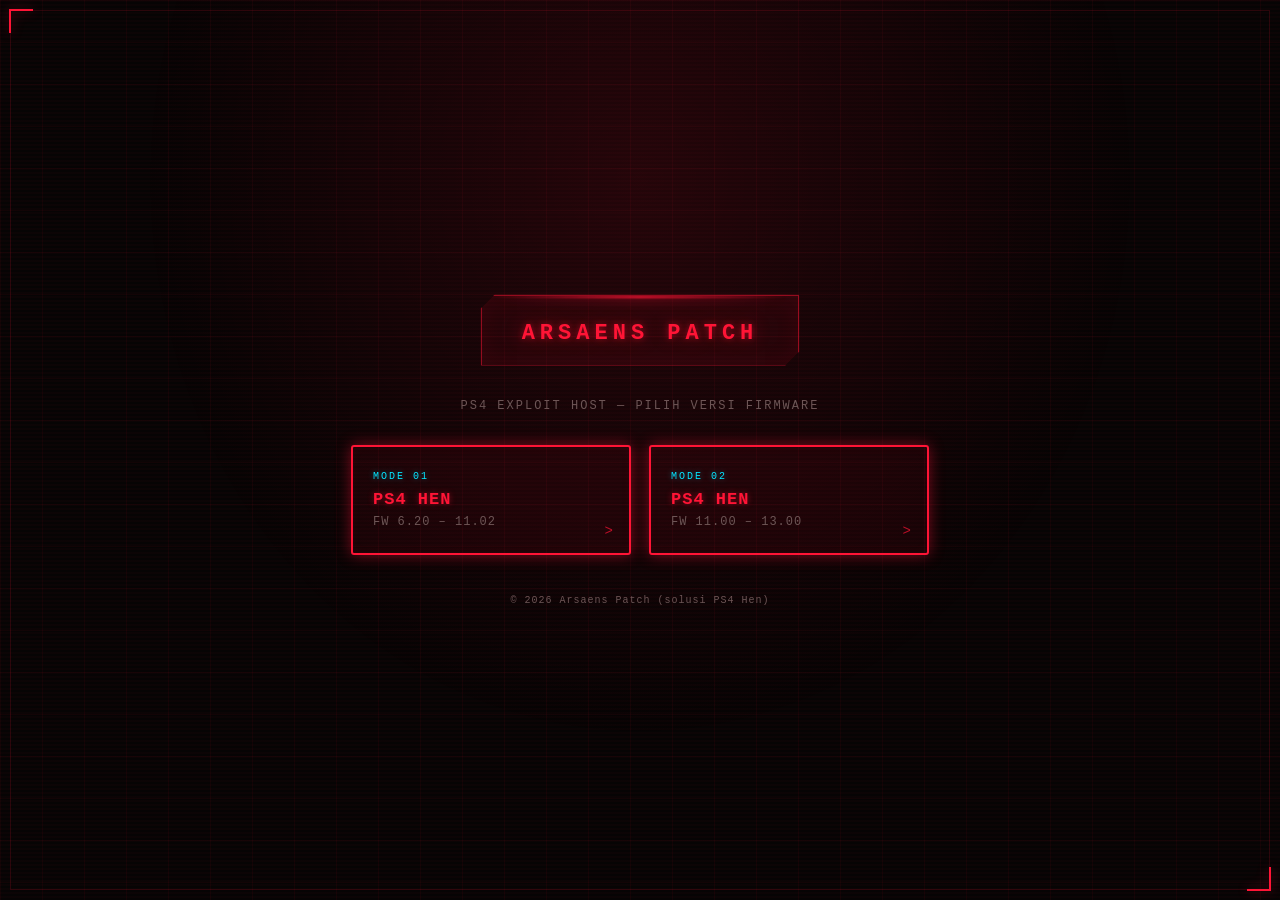
<file: index.html>
<!DOCTYPE html>
<html lang="id">
<head>
  <meta charset="UTF-8">
  <meta name="viewport" content="width=device-width, initial-scale=1.0">
  <title>Arsaens Patch :: PS4 Exploit Host</title>
  <style>
    :root {
      --void: #060404;
      --panel: #0d0707;
      --line: #2a1010;
      --red: #ff1435;
      --red-dim: #7a0d1f;
      --red-glow: rgba(255, 20, 53, 0.45);
      --cyan-ghost: #00e5ff;
      --magenta-ghost: #ff2fd0;
      --ink: #d8c9c9;
      --ink-dim: #6b5555;
    }

    * { box-sizing: border-box; }

    body {
      background: var(--void);
      color: var(--ink);
      margin: 0;
      min-height: 100vh;
      display: flex;
      flex-direction: column;
      align-items: center;
      justify-content: center;
      font-family: 'JetBrains Mono', 'Courier New', 'Consolas', monospace;
      text-align: center;
      padding: 40px 20px;
      position: relative;
      overflow-x: hidden;
    }

    /* grid + vignette backdrop */
    body::before {
      content: "";
      position: fixed;
      inset: 0;
      background:
        radial-gradient(ellipse at 50% 20%, rgba(255, 20, 53, 0.12), transparent 55%),
        linear-gradient(rgba(255, 20, 53, 0.05) 1px, transparent 1px),
        linear-gradient(90deg, rgba(255, 20, 53, 0.05) 1px, transparent 1px);
      background-size: 100% 100%, 42px 42px, 42px 42px;
      pointer-events: none;
      z-index: 0;
    }

    /* CRT scanlines */
    body::after {
      content: "";
      position: fixed;
      inset: 0;
      pointer-events: none;
      z-index: 9999;
      background: repeating-linear-gradient(
        0deg, transparent, transparent 2px,
        rgba(255, 20, 53, 0.025) 2px, rgba(255, 20, 53, 0.025) 4px
      );
      mix-blend-mode: screen;
    }

    .hud-frame { position: fixed; inset: 10px; z-index: 2; pointer-events: none; border: 1px solid rgba(255, 20, 53, 0.15); }
    .hud-frame::before, .hud-frame::after {
      content: ""; position: absolute; width: 22px; height: 22px;
      border: 2px solid var(--red); filter: drop-shadow(0 0 6px var(--red-glow));
    }
    .hud-frame::before { top: -2px; left: -2px; border-right: none; border-bottom: none; }
    .hud-frame::after { bottom: -2px; right: -2px; border-left: none; border-top: none; }

    main { position: relative; z-index: 1; max-width: 640px; width: 100%; }

    .hologram-title {
      position: relative;
      display: inline-block;
      margin: 0 auto 10px;
      padding: 16px 40px;
      border: 1px solid rgba(255, 20, 53, 0.5);
      background: rgba(255, 20, 53, 0.06);
      box-shadow: 0 0 20px var(--red-glow), inset 0 0 25px rgba(255, 20, 53, 0.08);
      overflow: hidden;
      clip-path: polygon(14px 0, 100% 0, 100% calc(100% - 14px), calc(100% - 14px) 100%, 0 100%, 0 14px);
    }

    .hologram-title span[data-text] {
      position: relative;
      display: inline-block;
      font-size: 22px;
      font-weight: 700;
      letter-spacing: 5px;
      text-transform: uppercase;
      color: var(--red);
      text-shadow: 0 0 6px var(--red-glow), 0 0 18px var(--red-glow);
      animation: flicker 4s infinite;
    }

    .hologram-title span[data-text]::before,
    .hologram-title span[data-text]::after {
      content: attr(data-text);
      position: absolute; top: 0; left: 0; width: 100%;
      opacity: 0; filter: blur(0.5px);
    }
    .hologram-title span[data-text]::before {
      color: var(--cyan-ghost);
      animation: glitchBefore 3.2s infinite;
      clip-path: inset(0 0 55% 0);
    }
    .hologram-title span[data-text]::after {
      color: var(--magenta-ghost);
      animation: glitchAfter 3.2s infinite;
      clip-path: inset(55% 0 0 0);
    }

    .hologram-title .scan-line {
      position: absolute; left: 4%; width: 92%; height: 2px;
      background: linear-gradient(to right, transparent, var(--red), transparent);
      filter: blur(1px) drop-shadow(0 0 6px var(--red));
      top: 0;
      animation: scan 2.4s linear infinite;
    }

    @keyframes flicker {
      0%, 92%, 100% { opacity: 1; }
      93% { opacity: 0.55; }
      94% { opacity: 1; }
      95% { opacity: 0.35; }
      96% { opacity: 1; }
    }
    @keyframes glitchBefore {
      0%, 88%, 100% { opacity: 0; transform: translateX(0); }
      90% { opacity: 0.7; transform: translateX(-3px); }
      92% { opacity: 0; }
    }
    @keyframes glitchAfter {
      0%, 88%, 100% { opacity: 0; transform: translateX(0); }
      90% { opacity: 0.6; transform: translateX(3px); }
      92% { opacity: 0; }
    }
    @keyframes scan { 0% { top: 0; } 100% { top: 100%; } }

    .subtitle {
      color: var(--ink-dim);
      font-size: 12px;
      letter-spacing: 2px;
      text-transform: uppercase;
      margin: 18px 0 32px;
    }

    .choice-grid {
      display: flex;
      flex-wrap: wrap;
      gap: 18px;
      justify-content: center;
    }

    .btn {
      position: relative;
      flex: 1 1 240px;
      max-width: 280px;
      padding: 24px 20px;
      border: 2px solid var(--red);
      background: rgba(255, 20, 53, 0.06);
      color: var(--ink);
      text-decoration: none;
      border-radius: 3px;
      box-shadow: 0 0 15px var(--red-glow), inset 0 0 10px rgba(255, 20, 53, 0.06);
      overflow: hidden;
      transition: all 0.3s ease;
      text-align: left;
    }

    .btn::before {
      content: "";
      position: absolute; inset: 0;
      background: linear-gradient(90deg, transparent, rgba(255, 20, 53, 0.25), transparent);
      transform: translateX(-100%);
      transition: transform 0.5s;
    }
    .btn:hover::before { transform: translateX(100%); }
    .btn:hover {
      background: rgba(255, 20, 53, 0.14);
      box-shadow: 0 0 25px var(--red-glow), 0 0 45px rgba(255, 20, 53, 0.15);
      transform: translateY(-2px);
    }

    .btn .tag {
      display: block;
      font-size: 10px;
      letter-spacing: 2px;
      text-transform: uppercase;
      color: var(--cyan-ghost);
      text-shadow: 0 0 6px rgba(0, 229, 255, 0.4);
      margin-bottom: 8px;
    }

    .btn .label {
      display: block;
      font-size: 17px;
      font-weight: 700;
      letter-spacing: 1px;
      color: var(--red);
      text-shadow: 0 0 6px var(--red-glow);
      margin-bottom: 6px;
    }

    .btn .range {
      display: block;
      font-size: 12px;
      color: var(--ink-dim);
      letter-spacing: 1px;
    }

    .btn .arrow {
      position: absolute;
      right: 16px;
      bottom: 14px;
      color: var(--red);
      font-size: 14px;
      opacity: 0.7;
    }

    footer {
      position: relative;
      z-index: 1;
      margin-top: 40px;
      font-size: 10px;
      letter-spacing: 1px;
      color: var(--ink-dim);
    }

    @media (max-width: 560px) {
      .hologram-title span[data-text] { font-size: 15px; letter-spacing: 3px; }
      .hologram-title { padding: 12px 22px; }
      .choice-grid { flex-direction: column; align-items: center; }
      .btn { width: 100%; max-width: 320px; }
    }

    @media (prefers-reduced-motion: reduce) {
      *, *::before, *::after { animation-duration: 0.001ms !important; animation-iteration-count: 1 !important; }
    }
  </style>
</head>
<body>

<div class="hud-frame"></div>

<main>
  <h1 class="hologram-title">
    <span class="scan-line"></span>
    <span data-text="Arsaens Patch">Arsaens Patch</span>
  </h1>
  <p class="subtitle">PS4 Exploit Host — pilih versi firmware</p>

  <div class="choice-grid">
    <a href="v1/index.html" class="btn">
      <span class="tag">Mode 01</span>
      <span class="label">PS4 HEN</span>
      <span class="range">FW 6.20 – 11.02</span>
      <span class="arrow">&gt;</span>
    </a>
    <a href="v2/index.html" class="btn">
      <span class="tag">Mode 02</span>
      <span class="label">PS4 HEN</span>
      <span class="range">FW 11.00 – 13.00</span>
      <span class="arrow">&gt;</span>
    </a>
  </div>
</main>

<footer>© <span id="footer-year"></span> Arsaens Patch (solusi PS4 Hen)</footer>

<script>
  document.getElementById('footer-year').textContent = new Date().getFullYear();
</script>
</body>
</html>
</file>
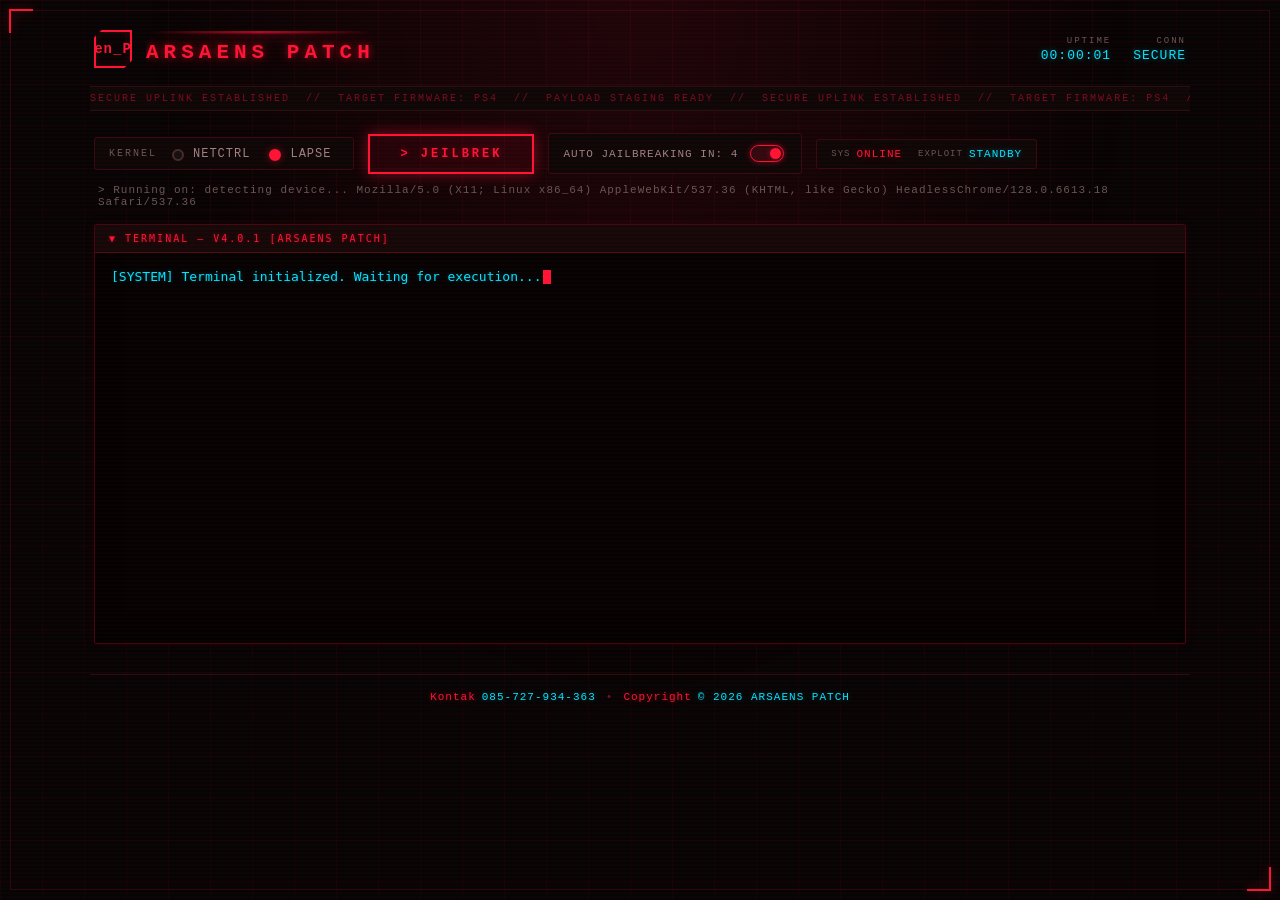
<file: v1/index.html>
<!DOCTYPE html>
<html lang="id" manifest="cache.manifest">
<head>
  <meta charset="UTF-8">
  <meta name="viewport" content="width=device-width, initial-scale=1.0">
  <title>ARSAENS PATCH :: TERMINAL v4.0.1</title>
  <link rel="stylesheet" href="includes/style.css">
</head>
<body>

<div class="hud-frame"></div>

<header class="topbar">
  <div class="brand">
    <span class="brand-mark">Arsaen_Patch</span>
    <h1 class="hologram-wordmark">
      <span class="scan-line"></span>
      <span data-text="ARSAENS PATCH">ARSAENS PATCH</span>
    </h1>
  </div>

  <div class="topbar-meta">
    <div class="meta-item">
      <span class="meta-label">Uptime</span>
      <span class="meta-value" id="uptime-display">00:00:00</span>
    </div>
    <div class="meta-item">
      <span class="meta-label">Conn</span>
      <span class="meta-value" id="conn-status">SECURE</span>
    </div>
  </div>
</header>

<div class="ticker" aria-hidden="true">
  <div class="ticker-track">
    <span>SECURE UPLINK ESTABLISHED&nbsp;&nbsp;//&nbsp;&nbsp;TARGET FIRMWARE: PS4&nbsp;&nbsp;//&nbsp;&nbsp;PAYLOAD STAGING READY&nbsp;&nbsp;//&nbsp;&nbsp;SECURE UPLINK ESTABLISHED&nbsp;&nbsp;//&nbsp;&nbsp;TARGET FIRMWARE: PS4&nbsp;&nbsp;//&nbsp;&nbsp;PAYLOAD STAGING READY&nbsp;&nbsp;//</span>
  </div>
</div>

<main>
  <section class="control-deck">
    <div class="deck-group kernel-select">
      <span class="deck-title">Kernel</span>
      <form id="kernel-options">
        <input type="radio" name="kernel" id="netctrl-exploit" value="netctrl">
        <label for="netctrl-exploit">NetCtrl</label>
        <input type="radio" name="kernel" id="lapse-exploit" value="lapse">
        <label for="lapse-exploit">Lapse</label>
      </form>
    </div>

    <button id="jeilbrek" class="btn-primary"><span>&gt; Jeilbrek</span></button>

    <div class="deck-group toggle-group">
      <div class="autoJb">
        <label for="autoJbInput" id="autoJbLabel">Auto Jailbreak</label>
        <input id="autoJbInput" type="checkbox">
      </div>
    </div>

    <div class="deck-group status-pills">
      <div class="status-item">
        <span class="label">Sys</span>
        <span class="value" id="sys-status">INITIALIZING</span>
      </div>
      <div class="status-item">
        <span class="label">Exploit</span>
        <span class="value" id="exploit-status">STANDBY</span>
      </div>
    </div>
  </section>

  <h3 id="UA">&gt; Running on: <span id="ua-value">detecting device...</span></h3>

  <section class="terminal-panel">
    <pre id="console"><div id="console-content"><span class="log-system">[SYSTEM] Terminal initialized. Waiting for execution...</span><span class="cursor"></span></div>
    </pre>
  </section>
</main>

<footer class="site-footer">
  <span class="footer-info"><span class="footer-label">Kontak</span><span class="footer-value">085-727-934-363</span></span>
  <span class="footer-divider">•</span>
  <span class="footer-info"><span class="footer-label">Copyright</span><span class="footer-value">© <span id="footer-year"></span> ARSAENS PATCH</span></span>
</footer>

<script src="src/main.js"></script>
<script src="includes/script.js"></script>
</body>

</html>
</file>
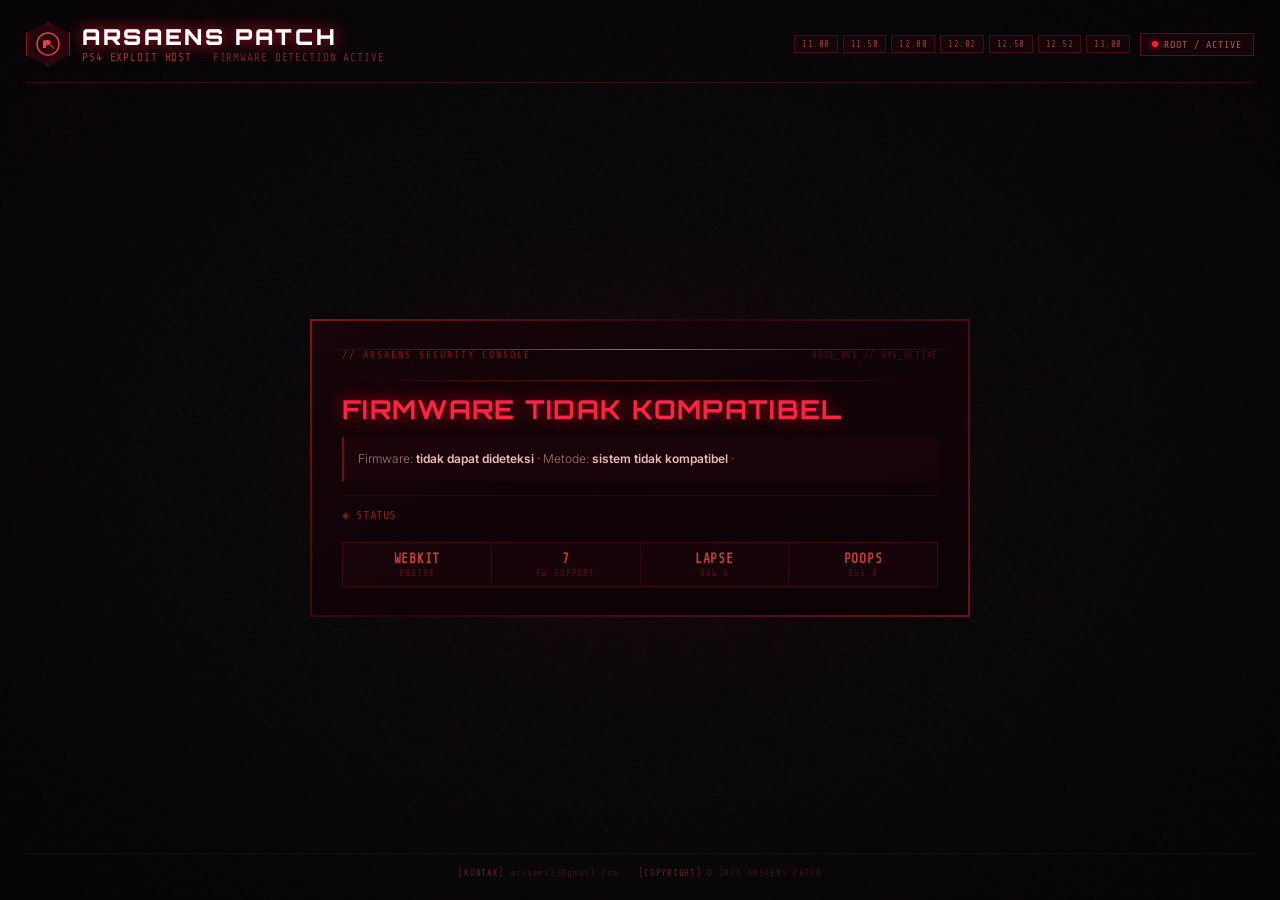
<file: v2/index.html>
<!DOCTYPE html>
<html lang="id" manifest="cache.appcache">
<head>
<meta charset="utf-8">
<meta name="viewport" content="width=device-width,initial-scale=1">
<title>ARSAENS PATCH | PS4 Exploit Host</title>
<link href="https://fonts.googleapis.com/css2?family=Share+Tech+Mono&family=Orbitron:wght@400;700;900&family=Inter:wght@300;400;600&display=swap" rel="stylesheet">
<style>
*,*::before,*::after{box-sizing:border-box;margin:0;padding:0}

:root{
  --r:rgba(255,30,60,1);
  --r1:rgba(255,30,60,.7);
  --r2:rgba(255,30,60,.15);
  --r3:rgba(255,30,60,.05);
  --rg:rgba(255,80,80,.4);
  --rd:#ff1e3c;
  --dark:#080608;
  --text:rgba(255,220,220,.92);
  --dim:rgba(255,80,80,.45);
  --mono:'Share Tech Mono',monospace;
  --orb:'Orbitron',sans-serif;
}

html,body{height:100%;background:var(--dark);color:var(--text);font-family:'Inter',sans-serif;overflow:hidden}

/* noise texture */
body::before{
  content:"";position:fixed;inset:0;pointer-events:none;
  background-image:url("data:image/svg+xml,%3Csvg viewBox='0 0 200 200' xmlns='http://www.w3.org/2000/svg'%3E%3Cfilter id='n'%3E%3CfeTurbulence type='fractalNoise' baseFrequency='.9' numOctaves='4'/%3E%3C/filter%3E%3Crect width='100%25' height='100%25' filter='url(%23n)' opacity='.04'/%3E%3C/svg%3E");
  opacity:.6;z-index:0;
}

/* diagonal grid */
body::after{
  content:"";position:fixed;inset:0;pointer-events:none;z-index:0;
  background:
    repeating-linear-gradient(60deg,rgba(255,30,60,.04) 0,rgba(255,30,60,.04) 1px,transparent 1px,transparent 40px),
    repeating-linear-gradient(-60deg,rgba(255,30,60,.03) 0,rgba(255,30,60,.03) 1px,transparent 1px,transparent 40px);
}

.scanlines{position:fixed;inset:0;pointer-events:none;z-index:1;
  background:repeating-linear-gradient(0deg,rgba(0,0,0,.13) 0,rgba(0,0,0,.13) 1px,transparent 1px,transparent 3px)}

/* vignette */
.vignette{position:fixed;inset:0;pointer-events:none;z-index:1;
  background:radial-gradient(ellipse 80% 80% at 50% 50%,transparent 40%,rgba(4,0,4,.7) 100%)}

/* glow center */
.glow-bg{position:fixed;inset:0;pointer-events:none;z-index:0;
  background:radial-gradient(ellipse 50% 45% at 50% 52%,rgba(255,20,50,.07) 0%,transparent 65%)}

/* side data strips */
.strip{position:fixed;top:0;bottom:0;width:130px;overflow:hidden;opacity:.055;
  color:var(--rd);font:11px/1.1 var(--mono);word-break:break-all;pointer-events:none;z-index:0;padding:20px 8px}
.strip.l{left:0}.strip.r{right:0;text-align:right}

/* ── shell ── */
#shell{position:relative;z-index:2;min-height:100vh;display:flex;flex-direction:column;padding:22px 26px}

/* ── top bar ── */
#topbar{display:flex;align-items:center;gap:0;border-bottom:1px solid rgba(255,30,60,.2);padding-bottom:16px;margin-bottom:0}

.logo-wrap{display:flex;align-items:center;gap:12px}
.logo-hex{
  width:44px;height:44px;position:relative;
  display:flex;align-items:center;justify-content:center;
  clip-path:polygon(50% 0%,100% 25%,100% 75%,50% 100%,0% 75%,0% 25%);
  background:rgba(255,30,60,.12);border:1px solid rgba(255,30,60,.5);
  box-shadow:0 0 20px rgba(255,30,60,.3),inset 0 0 12px rgba(255,30,60,.08);
}
.logo-hex img{width:26px;height:26px;border-radius:2px;opacity:.9}

.brand-block{}
.brand-title{
  display:block;font:900 22px/1 var(--orb);
  letter-spacing:.12em;color:#fff;
  text-shadow:0 0 15px rgba(255,30,60,.8),0 0 30px rgba(255,30,60,.3);
  position:relative;
}
.brand-title .glitch-wrap{position:relative;display:inline-block}
.brand-title .glitch-wrap::before,
.brand-title .glitch-wrap::after{
  content:attr(data-t);position:absolute;left:0;top:0;opacity:0;
}
.brand-title .glitch-wrap::before{color:#ff6b6b;animation:glitch 4s infinite}
.brand-title .glitch-wrap::after{color:#ff0033;animation:glitch 4s .2s infinite reverse}

.brand-sub{
  display:block;margin-top:4px;font:11px/1 var(--mono);
  letter-spacing:.08em;color:var(--dim);
}
.brand-sub span{color:rgba(255,80,80,.65)}

.topbar-right{margin-left:auto;display:flex;align-items:center;gap:10px}

.status-pill{
  display:flex;align-items:center;gap:6px;
  padding:5px 11px;border:1px solid rgba(255,30,60,.3);
  background:rgba(255,30,60,.06);
  font:10px var(--mono);letter-spacing:.1em;color:rgba(255,120,120,.7);
}
.status-pill::before{
  content:"";width:6px;height:6px;border-radius:50%;
  background:var(--rd);box-shadow:0 0 6px var(--rd);
  animation:pulse 1.4s ease-in-out infinite;
  flex-shrink:0;
}

.fw-tags{display:flex;gap:5px;flex-wrap:wrap}
.fw-tag{
  padding:3px 7px;border:1px solid rgba(255,30,60,.22);
  background:rgba(255,30,60,.05);
  font:9px var(--mono);color:rgba(255,100,100,.55);letter-spacing:.06em;
}

/* ── center ── */
#center{flex:1;display:flex;align-items:center;justify-content:center;padding:20px 0}

/* ── main panel ── */
#panel{
  position:relative;width:100%;max-width:660px;
  padding:0;overflow:hidden;
}

/* outer glow frame */
.panel-frame{
  position:relative;padding:2px;
  background:linear-gradient(135deg,rgba(255,30,60,.5),rgba(255,0,30,.1) 40%,rgba(255,30,60,.4));
  box-shadow:0 0 50px rgba(255,30,60,.12),0 0 100px rgba(255,30,60,.05);
}

.panel-inner{
  background:linear-gradient(160deg,rgba(20,4,8,.97) 0%,rgba(10,2,6,.99) 100%);
  padding:28px 30px;position:relative;overflow:hidden;
}

/* moving scanline inside panel */
.panel-scan{
  position:absolute;left:0;right:0;height:1px;
  background:linear-gradient(to right,transparent 0%,rgba(255,30,60,.6) 30%,rgba(255,80,80,.9) 50%,rgba(255,30,60,.6) 70%,transparent 100%);
  filter:blur(.5px);animation:scan 3s linear infinite;pointer-events:none;z-index:1;
}

/* top data row inside panel */
.panel-header{
  display:flex;align-items:center;justify-content:space-between;
  margin-bottom:20px;
}
.p-eyebrow{font:10px var(--mono);letter-spacing:.2em;color:rgba(255,30,60,.5)}
.p-eyebrow::before{content:"// ";color:rgba(255,80,80,.4)}
.p-id{font:9px var(--mono);color:rgba(255,30,60,.3);letter-spacing:.08em}

/* red divider line */
.divider{width:100%;height:1px;background:linear-gradient(to right,transparent,rgba(255,30,60,.4),transparent);margin:14px 0}

/* main state */
#state{
  font:700 26px/1.15 var(--orb);letter-spacing:.05em;text-transform:uppercase;
  color:#fff;text-shadow:0 0 20px rgba(255,30,60,.5);margin-bottom:12px;
}
#state.ok  {color:#ff6666;text-shadow:0 0 18px rgba(255,60,60,.6)}
#state.bad {color:#ff2244;text-shadow:0 0 18px rgba(255,0,40,.7)}
#state.warn{color:#ff8844;text-shadow:0 0 18px rgba(255,120,40,.5)}

/* detail block */
#det{
  padding:11px 14px;
  border-left:2px solid rgba(255,30,60,.35);
  background:rgba(255,30,60,.04);
  font:300 12px/1.8 'Inter',sans-serif;color:rgba(255,190,190,.6);
}
#det b{color:rgba(255,200,200,.92);font-weight:600}

/* status line */
#cache{
  margin-top:14px;padding-top:12px;
  border-top:1px solid rgba(255,30,60,.1);
  font:12px var(--mono);color:rgba(255,30,60,.35);min-height:16px;
  letter-spacing:.05em;
}
#cache::before{content:"◈ STATUS  ";color:rgba(255,60,60,.5)}
#cache.cacheok{color:rgba(255,100,100,.65)}

/* bottom stat bar */
.panel-stats{
  display:flex;gap:0;margin-top:20px;
  border:1px solid rgba(255,30,60,.15);
  background:rgba(255,30,60,.03);
}
.stat-item{
  flex:1;padding:8px 12px;text-align:center;
  border-right:1px solid rgba(255,30,60,.12);
}
.stat-item:last-child{border-right:none}
.stat-val{display:block;font:600 13px var(--mono);color:rgba(255,80,80,.75);letter-spacing:.06em}
.stat-lbl{display:block;font:9px var(--mono);color:rgba(255,30,60,.3);letter-spacing:.1em;margin-top:2px}

/* ── footer ── */
#footer{
  display:flex;align-items:center;justify-content:center;gap:20px;flex-wrap:wrap;
  padding-top:14px;border-top:1px solid rgba(255,30,60,.12);
  font:9px var(--mono);color:rgba(255,30,60,.25);letter-spacing:.08em;
}
#footer b{color:rgba(255,60,60,.4);font-weight:400}

/* ── keyframes ── */
@keyframes glitch{
  0%,85%,100%{transform:translateX(0);opacity:0}
  87%{transform:translateX(-4px) scaleX(1.01);opacity:.7}
  90%{transform:translateX(3px);opacity:.4}
  93%{transform:translateX(-2px);opacity:.6}
  96%{transform:translateX(1px);opacity:.2}
}
@keyframes scan{0%{top:-1%}100%{top:101%}}
@keyframes pulse{0%,100%{opacity:1;box-shadow:0 0 6px var(--rd)}50%{opacity:.3;box-shadow:0 0 2px var(--rd)}}

@media(max-width:560px){
  #shell{padding:14px}
  #state{font-size:18px}
  .topbar-right,.fw-tags,.strip{display:none}
  .panel-inner{padding:20px 16px}
}
</style>
</head>
<body>
<div class="scanlines"></div>
<div class="vignette"></div>
<div class="glow-bg"></div>
<div class="strip l">01001000 01000001 01000011 01001011<br>ROOT ACCESS<br>10101100 01010011<br>PAYLOAD READY<br>01101010 11010010<br>ARSAENS PATCH<br>ONLINE 13.00<br>01010010 00110101<br>WEBKIT CORE<br>10101001 01001011</div>
<div class="strip r">ARSAENS // NODE<br>10011010 00101011<br>EXPLOIT HOST<br>01010101 11001001<br>PS4 WEBKIT CORE<br>10100110 01010110<br>FW 11.00 // 13.00<br>10110001 00110010<br>SECURE CHAIN<br>01001000 10110010</div>

<main id="shell">
  <header id="topbar">
    <div class="logo-wrap">
      <div class="logo-hex">
        <svg width="26" height="26" viewBox="0 0 26 26" fill="none" xmlns="http://www.w3.org/2000/svg" aria-hidden="true">
          <circle cx="13" cy="13" r="11" stroke="rgba(255,80,80,0.8)" stroke-width="1.5" fill="none"/>
          <path d="M8 17V9.5L12.5 9c1.8 0 3.2.8 3.2 2.5s-1.4 2.6-3.2 2.6H11V17H8z" fill="rgba(255,80,80,0.85)"/>
          <path d="M15.5 14l3 3" stroke="rgba(255,80,80,0.6)" stroke-width="1.5" stroke-linecap="round"/>
          <circle cx="13" cy="13" r="1.5" fill="rgba(255,30,60,0.5)"/>
        </svg>
      </div>
      <div class="brand-block">
        <span class="brand-title"><span class="glitch-wrap" data-t="ARSAENS PATCH">ARSAENS PATCH</span></span>
        <span class="brand-sub"><span>PS4 EXPLOIT HOST</span> · FIRMWARE DETECTION ACTIVE</span>
      </div>
    </div>
    <div class="topbar-right">
      <div class="fw-tags">
        <span class="fw-tag">11.00</span>
        <span class="fw-tag">11.50</span>
        <span class="fw-tag">12.00</span>
        <span class="fw-tag">12.02</span>
        <span class="fw-tag">12.50</span>
        <span class="fw-tag">12.52</span>
        <span class="fw-tag">13.00</span>
      </div>
      <div class="status-pill">ROOT / ACTIVE</div>
    </div>
  </header>

  <div id="center">
    <div id="panel">
      <div class="panel-frame">
        <div class="panel-inner">
          <div class="panel-scan"></div>

          <div class="panel-header">
            <div class="p-eyebrow">ARSAENS SECURITY CONSOLE</div>
            <div class="p-id">NODE_041 // SYS_ACTIVE</div>
          </div>

          <div class="divider"></div>

          <section aria-live="polite">
            <div id="state">Mendeteksi firmware...</div>
            <div id="det"></div>
            <div id="cache"></div>
          </section>

          <div class="panel-stats">
            <div class="stat-item"><span class="stat-val">WEBKIT</span><span class="stat-lbl">ENGINE</span></div>
            <div class="stat-item"><span class="stat-val">7</span><span class="stat-lbl">FW SUPPORT</span></div>
            <div class="stat-item"><span class="stat-val">LAPSE</span><span class="stat-lbl">BUG A</span></div>
            <div class="stat-item"><span class="stat-val">POOPS</span><span class="stat-lbl">BUG B</span></div>
          </div>

        </div>
      </div>
    </div>
  </div>

  <footer id="footer">
    <span><b>[KONTAK]</b> arsaens22@gmail.com</span>
    <span><b>[COPYRIGHT]</b> © 2026 ARSAENS PATCH</span>
  </footer>
</main>

<script>
(function(){
  var stateEl=document.getElementById("state");
  var detEl=document.getElementById("det");
  var cacheEl=document.getElementById("cache");
  function setState(t,c){stateEl.textContent=t;stateEl.className=c||""}
  function setCache(t,ok){cacheEl.textContent=t;cacheEl.className=ok?"cacheok":""}
  var params=new URLSearchParams(location.search);
  var key=null,fwnum=null;
  var m=/PlayStation\s+4[\/ ](\d+)\.(\d+)/.exec(navigator.userAgent);
  if(m){
    var minor=parseInt(m[2],16);
    var ms=minor.toString(16);
    if(ms.length<2)ms="0"+ms;
    key=m[1]+"."+ms;
    fwnum=parseInt(m[1],10)*100+parseInt(ms,10);
  }
  var bug=null,why="";
  var forced=params.get("bug");
  if(forced==="lapse"||forced==="poops"){
    bug=forced;why="dipilih melalui ?bug="+forced;
  } else if(!key){
    why="";
  } else if(fwnum<=1202){
    bug="lapse";why=key+" ≤ 12.02";
  } else if(fwnum>=1250){
    bug="poops";why=key+" ≥ 12.50";
  } else {
    why=key+" — tidak ada eksploit yang cocok (lapse hingga 12.02, poops mulai 12.50)";
  }
  detEl.innerHTML="Firmware: <b>"+(key||"tidak dapat dideteksi")+"</b>"
    +" &middot; Metode: <b>"+(bug||"sistem tidak kompatibel")+"</b> &middot; "+why;
  if(!bug){setState("Firmware tidak kompatibel","bad");return;}
  var target=(bug==="lapse"?"run_lapse.html":"run_poops.html")+location.search;
  var startQueued=false;
  function go(){
    if(startQueued)return;
    startQueued=true;
    setCache("Cache siap — memulai chain secara otomatis",true);
    setState("Memuat rangkaian "+bug+"...","warn");
    location.replace(target);
  }
  function waitForTap(msg,action){
    setState(msg+" — memulai otomatis","warn");
    window.setTimeout(action,0);
  }
  var ac=window.applicationCache;
  if(!ac||!document.documentElement.hasAttribute("manifest")){
    go();
  } else if(!navigator.onLine){
    setCache("Mode luring — dimuat dari cache",true);go();
  } else if(ac.status===ac.IDLE){
    setCache("Cache siap digunakan",true);go();
  } else if(ac.status===ac.UPDATEREADY){
    try{ac.swapCache()}catch(e){}
    setCache("Pembaruan telah diunduh",true);
    waitForTap("PEMBARUAN SIAP — memuat ulang & menjalankan",function(){location.reload()});
  } else {
    setCache("Memeriksa cache...");
    ac.addEventListener("downloading",function(){setCache("Menyimpan cache untuk mode luring (pertama kali)...")},false);
    ac.addEventListener("progress",function(e){if(e&&e.total)setCache("Menyimpan cache "+Math.round((e.loaded/e.total)*100)+"%")},false);
    ac.addEventListener("cached",function(){setCache("Cache luring siap digunakan",true);waitForTap("CACHE SIAP (pertama kali) — menjalankan",go)},false);
    ac.addEventListener("updateready",function(){try{ac.swapCache()}catch(e){}setCache("Pembaruan telah diunduh",true);waitForTap("PEMBARUAN SIAP — memuat ulang & menjalankan",function(){location.reload()})},false);
    ac.addEventListener("noupdate",function(){setCache("Cache siap — mode luring tersedia",true);go()},false);
    ac.addEventListener("error",function(){setCache("Cache tidak tersedia");waitForTap("CACHE GAGAL — tetap menjalankan",go)},false);
    ac.addEventListener("obsolete",function(){setCache("Cache kedaluwarsa");waitForTap("CACHE KEDALUWARSA — menjalankan",go)},false);
  }
})();
</script>
</body>
</html>
</file>
<file: v1/includes/style.css>
/* ============================================
   ARSAENS PATCH — RED SIGNAL DECK THEME
   ============================================ */

:root {
    --void: #060404;
    --panel: #0d0707;
    --panel-raised: #130909;
    --line: #2a1010;
    --red: #ff1435;
    --red-dim: #7a0d1f;
    --red-glow: rgba(255, 20, 53, 0.45);
    --cyan-ghost: #00e5ff;
    --magenta-ghost: #ff2fd0;
    --ink: #d8c9c9;
    --ink-dim: #6b5555;
    --amber: #ffb000;
}

* { box-sizing: border-box; }

body {
    background: var(--void);
    color: var(--ink);
    margin: 0;
    padding: 20px 20px 0;
    font-family: 'JetBrains Mono', 'Courier New', 'Consolas', monospace;
    position: relative;
    min-height: 100vh;
    overflow-x: hidden;
}

/* --- Grid + vignette backdrop --- */
body::before {
    content: "";
    position: fixed;
    inset: 0;
    background:
        radial-gradient(ellipse at 50% 0%, rgba(255, 20, 53, 0.10), transparent 55%),
        linear-gradient(rgba(255, 20, 53, 0.05) 1px, transparent 1px),
        linear-gradient(90deg, rgba(255, 20, 53, 0.05) 1px, transparent 1px);
    background-size: 100% 100%, 42px 42px, 42px 42px;
    pointer-events: none;
    z-index: 0;
}

/* --- CRT scanlines --- */
body::after {
    content: "";
    position: fixed;
    inset: 0;
    pointer-events: none;
    z-index: 9999;
    background: repeating-linear-gradient(
        0deg,
        transparent,
        transparent 2px,
        rgba(255, 20, 53, 0.025) 2px,
        rgba(255, 20, 53, 0.025) 4px
    );
    mix-blend-mode: screen;
}

body > * { position: relative; z-index: 1; }

/* --- Corner HUD frame --- */
.hud-frame { position: fixed; inset: 10px; z-index: 2; pointer-events: none; border: 1px solid rgba(255, 20, 53, 0.15); }
.hud-frame::before, .hud-frame::after {
    content: "";
    position: absolute;
    width: 22px; height: 22px;
    border: 2px solid var(--red);
    filter: drop-shadow(0 0 6px var(--red-glow));
}
.hud-frame::before { top: -2px; left: -2px; border-right: none; border-bottom: none; }
.hud-frame::after { bottom: -2px; right: -2px; border-left: none; border-top: none; }

/* ============================================
   TOPBAR
   ============================================ */
.topbar {
    max-width: 1100px;
    margin: 0 auto;
    display: flex;
    align-items: center;
    justify-content: space-between;
    flex-wrap: wrap;
    gap: 14px;
    padding: 10px 4px 18px;
    border-bottom: 1px solid var(--line);
}

.brand {
    display: flex;
    align-items: center;
    gap: 14px;
}

.brand-mark {
    display: inline-flex;
    align-items: center;
    justify-content: center;
    width: 38px;
    height: 38px;
    border: 2px solid var(--red);
    color: var(--red);
    font-weight: 700;
    font-size: 14px;
    letter-spacing: 1px;
    box-shadow: 0 0 14px var(--red-glow), inset 0 0 8px rgba(255, 20, 53, 0.15);
    clip-path: polygon(20% 0, 100% 0, 100% 80%, 80% 100%, 0 100%, 0 20%);
}

/* --- Hologram wordmark --- */
.hologram-wordmark {
    position: relative;
    display: inline-block;
    margin: 0;
    overflow: hidden;
}

.hologram-wordmark span[data-text] {
    position: relative;
    display: inline-block;
    font-size: 21px;
    font-weight: 700;
    letter-spacing: 5px;
    text-transform: uppercase;
    color: var(--red);
    text-shadow: 0 0 6px var(--red-glow), 0 0 16px var(--red-glow);
    animation: flicker 4s infinite;
}

.hologram-wordmark span[data-text]::before,
.hologram-wordmark span[data-text]::after {
    content: attr(data-text);
    position: absolute;
    top: 0; left: 0;
    width: 100%;
    opacity: 0;
    filter: blur(0.5px);
}
.hologram-wordmark span[data-text]::before {
    color: var(--cyan-ghost);
    animation: glitchBefore 3.2s infinite;
    clip-path: inset(0 0 55% 0);
}
.hologram-wordmark span[data-text]::after {
    color: var(--magenta-ghost);
    animation: glitchAfter 3.2s infinite;
    clip-path: inset(55% 0 0 0);
}

.hologram-wordmark .scan-line {
    position: absolute;
    left: 0; width: 100%; height: 2px;
    background: linear-gradient(to right, transparent, var(--red), transparent);
    filter: blur(1px) drop-shadow(0 0 6px var(--red));
    top: 0;
    animation: scan 2.4s linear infinite;
}

@keyframes flicker {
    0%, 92%, 100% { opacity: 1; }
    93% { opacity: 0.55; }
    94% { opacity: 1; }
    95% { opacity: 0.35; }
    96% { opacity: 1; }
}
@keyframes glitchBefore {
    0%, 88%, 100% { opacity: 0; transform: translateX(0); }
    90% { opacity: 0.7; transform: translateX(-3px); }
    92% { opacity: 0; }
}
@keyframes glitchAfter {
    0%, 88%, 100% { opacity: 0; transform: translateX(0); }
    90% { opacity: 0.6; transform: translateX(3px); }
    92% { opacity: 0; }
}
@keyframes scan { 0% { top: 0; } 100% { top: 100%; } }

.topbar-meta {
    display: flex;
    gap: 22px;
}

.meta-item {
    display: flex;
    flex-direction: column;
    align-items: flex-end;
    gap: 2px;
}
.meta-label {
    font-size: 9px;
    letter-spacing: 2px;
    text-transform: uppercase;
    color: var(--ink-dim);
}
.meta-value {
    font-size: 13px;
    color: var(--cyan-ghost);
    text-shadow: 0 0 6px rgba(0, 229, 255, 0.4);
    letter-spacing: 1px;
}

/* ============================================
   TICKER
   ============================================ */
.ticker {
    max-width: 1100px;
    margin: 0 auto;
    overflow: hidden;
    border-bottom: 1px solid var(--line);
    background: var(--panel);
    white-space: nowrap;
}
.ticker-track {
    display: inline-block;
    padding: 6px 0;
    font-size: 10px;
    letter-spacing: 2px;
    color: var(--red-dim);
    animation: ticker 22s linear infinite;
}
@keyframes ticker {
    0% { transform: translateX(0); }
    100% { transform: translateX(-50%); }
}

/* ============================================
   MAIN / CONTROL DECK
   ============================================ */
main {
    max-width: 1100px;
    margin: 0 auto;
    padding: 22px 4px 0;
}

.control-deck {
    display: flex;
    flex-wrap: wrap;
    align-items: center;
    gap: 14px;
    margin-bottom: 10px;
}

.deck-group {
    display: flex;
    align-items: center;
    gap: 10px;
    background: var(--panel);
    border: 1px solid rgba(255, 20, 53, 0.18);
    padding: 8px 14px;
    border-radius: 3px;
}

.deck-title {
    font-size: 10px;
    letter-spacing: 2px;
    text-transform: uppercase;
    color: var(--ink-dim);
}

#kernel-options {
    display: flex;
    align-items: center;
    gap: 6px;
    margin: 0;
}

input[type="radio"] {
    -webkit-appearance: none;
    appearance: none;
    width: 12px; height: 12px;
    border: 2px solid #4a2a2a;
    border-radius: 50%;
    background-color: #111;
    cursor: pointer;
    transition: all 0.2s;
}
input[type="radio"]:checked {
    border-color: var(--red);
    background-color: var(--red);
    box-shadow: 0 0 8px var(--red-glow);
}

#kernel-options label {
    color: #a08080;
    font-size: 12px;
    margin-right: 8px;
    cursor: pointer;
    text-transform: uppercase;
    letter-spacing: 1px;
    transition: color 0.2s;
}
#kernel-options label:hover { color: var(--red); text-shadow: 0 0 6px var(--red-glow); }

/* --- Primary Button --- */
button { background: none; border: none; color: var(--red); padding: 0; cursor: pointer; font-family: inherit; text-transform: uppercase; }

.btn-primary {
    position: relative;
    padding: 11px 30px;
    font-size: 12px;
    font-weight: 700;
    letter-spacing: 3px;
    border: 2px solid var(--red);
    background: rgba(255, 20, 53, 0.08);
    box-shadow: 0 0 15px var(--red-glow), inset 0 0 10px rgba(255, 20, 53, 0.08);
    text-shadow: 0 0 6px var(--red-glow);
    overflow: hidden;
    transition: all 0.3s ease;
}
.btn-primary span { position: relative; z-index: 1; }
.btn-primary::before {
    content: "";
    position: absolute; inset: 0;
    background: linear-gradient(90deg, transparent, rgba(255, 20, 53, 0.25), transparent);
    transform: translateX(-100%);
    transition: transform 0.5s;
}
.btn-primary:hover::before { transform: translateX(100%); }
.btn-primary:hover { background: rgba(255, 20, 53, 0.15); box-shadow: 0 0 25px var(--red-glow), 0 0 45px rgba(255, 20, 53, 0.15); }
.btn-primary:disabled { border-color: #3a2222; color: #5a3a3a; background: transparent; box-shadow: none; text-shadow: none; cursor: not-allowed; }
.btn-primary:disabled::before { display: none; }

/* --- Auto Jailbreak Toggle --- */
.autoJb { display: flex; align-items: center; gap: 8px; }
#autoJbLabel { color: #a08080; font-size: 11px; cursor: pointer; text-transform: uppercase; letter-spacing: 1px; transition: color 0.2s; }
#autoJbLabel:hover { color: var(--red); text-shadow: 0 0 6px var(--red-glow); }

#autoJbInput {
    -webkit-appearance: none;
    appearance: none;
    width: 34px; height: 17px;
    background: #1a1010;
    border: 1px solid #4a2a2a;
    border-radius: 9px;
    cursor: pointer;
    position: relative;
    transition: all 0.3s;
}
#autoJbInput::before {
    content: "";
    position: absolute;
    top: 2px; left: 2px;
    width: 11px; height: 11px;
    background: #5a3a3a;
    border-radius: 50%;
    transition: all 0.3s;
}
#autoJbInput:checked { background: rgba(255, 20, 53, 0.15); border-color: var(--red); box-shadow: 0 0 6px var(--red-glow); }
#autoJbInput:checked::before { left: 19px; background: var(--red); box-shadow: 0 0 6px var(--red-glow); }

/* --- Status pills inside deck --- */
.status-pills { gap: 16px; }
.status-item { display: flex; align-items: center; gap: 6px; }
.status-item .label { font-size: 9px; letter-spacing: 1px; text-transform: uppercase; color: var(--ink-dim); }
.status-item .value {
    font-size: 11px;
    letter-spacing: 1px;
    text-transform: uppercase;
    color: var(--cyan-ghost);
    text-shadow: 0 0 6px rgba(0, 229, 255, 0.4);
}
.status-item .value[data-state="success"] { color: var(--red); text-shadow: 0 0 8px var(--red-glow); }
.status-item .value[data-state="warn"] { color: var(--amber); text-shadow: 0 0 6px rgba(255, 176, 0, 0.4); animation: blink 1s step-end infinite; }
.status-item .value[data-state="error"] { color: #ff0033; text-shadow: 0 0 8px rgba(255, 0, 51, 0.5); }
.status-item .value[data-state="idle"] { color: var(--ink-dim); text-shadow: none; }

/* --- Running-on line --- */
h3 {
    color: var(--ink-dim);
    font-size: 11px;
    font-weight: normal;
    margin: 4px 4px 16px;
    letter-spacing: 1px;
    text-align: left;
}
#ua-value { color: var(--cyan-ghost); }

/* ============================================
   TERMINAL PANEL (full width, image removed)
   ============================================ */
.terminal-panel { width: 100%; }

#console {
    width: 100%;
    background: #050202;
    color: var(--red);
    font-size: 13px;
    padding: 0;
    text-align: left;
    height: 420px;
    overflow-y: scroll;
    word-wrap: break-word;
    border: 1px solid rgba(255, 20, 53, 0.25);
    border-radius: 3px;
    line-height: 1.5;
    position: relative;
    margin: 0;
    box-shadow: 0 0 12px rgba(255, 20, 53, 0.08), inset 0 0 24px rgba(0, 0, 0, 0.85);
}

#console::before {
    content: "▼ TERMINAL — v4.0.1 [ARSAENS PATCH]";
    display: block;
    background: #150808;
    color: var(--red);
    font-size: 10px;
    padding: 6px 14px;
    border-bottom: 1px solid rgba(255, 20, 53, 0.25);
    letter-spacing: 2px;
    text-transform: uppercase;
    position: sticky;
    top: 0;
    z-index: 2;
    text-shadow: 0 0 4px var(--red-glow);
}

#console-content { padding: 14px 16px; min-height: 360px; }

#console::-webkit-scrollbar { width: 6px; }
#console::-webkit-scrollbar-track { background: #0a0505; }
#console::-webkit-scrollbar-thumb { background: var(--red-dim); border-radius: 3px; }
#console::-webkit-scrollbar-thumb:hover { background: var(--red); }

.cursor {
    display: inline-block;
    width: 8px; height: 14px;
    background: var(--red);
    animation: blink 1s step-end infinite;
    vertical-align: text-bottom;
    margin-left: 2px;
}
@keyframes blink { 0%, 100% { opacity: 1; } 50% { opacity: 0; } }

.progress-bar-container { width: 100%; height: 3px; background: #150808; margin: 8px 0; border-radius: 2px; overflow: hidden; }
.progress-bar-fill {
    height: 100%; width: 0%;
    background: linear-gradient(90deg, var(--red), var(--cyan-ghost), var(--red));
    background-size: 200% 100%;
    animation: progressGradient 2s linear infinite;
    border-radius: 2px;
    transition: width 0.3s;
}
@keyframes progressGradient { 0% { background-position: 200% 0; } 100% { background-position: -200% 0; } }

/* --- Log level colors --- */
.log-info { color: var(--red); }
.log-warn { color: var(--amber); text-shadow: 0 0 4px rgba(255, 176, 0, 0.3); }
.log-error { color: #ff0033; text-shadow: 0 0 6px rgba(255, 0, 51, 0.4); }
.log-success { color: var(--red); text-shadow: 0 0 8px var(--red-glow); }
.log-debug { color: var(--ink-dim); }
.log-system { color: var(--cyan-ghost); text-shadow: 0 0 4px rgba(0, 229, 255, 0.3); }

/* ============================================
   FOOTER
   ============================================ */
.site-footer {
    max-width: 1100px;
    margin: 30px auto 0;
    padding: 16px 4px 24px;
    border-top: 1px solid var(--line);
    color: var(--ink-dim);
    font-size: 11px;
    letter-spacing: 1px;
    display: flex;
    flex-wrap: wrap;
    justify-content: center;
    align-items: center;
    gap: 10px;
}
.footer-divider { color: var(--red-dim); }
.footer-label { color: var(--red); text-shadow: 0 0 6px var(--red-glow); margin-right: 6px; }
.footer-value { color: var(--cyan-ghost); text-shadow: 0 0 6px rgba(0, 229, 255, 0.3); }

/* --- Selection --- */
::selection { background: rgba(255, 20, 53, 0.3); color: #fff; }
::-moz-selection { background: rgba(255, 20, 53, 0.3); color: #fff; }

/* ============================================
   RESPONSIVE
   ============================================ */
@media (max-width: 768px) {
    .topbar { justify-content: center; text-align: center; }
    .topbar-meta { justify-content: center; width: 100%; }
    .meta-item { align-items: center; }
    .control-deck { justify-content: center; }
    .hologram-wordmark span[data-text] { font-size: 15px; letter-spacing: 3px; }
    #console { height: 320px; }
    .site-footer { flex-direction: column; gap: 6px; }
    .footer-divider { display: none; }
}

@media (prefers-reduced-motion: reduce) {
    *, *::before, *::after { animation-duration: 0.001ms !important; animation-iteration-count: 1 !important; }
}
</file>
